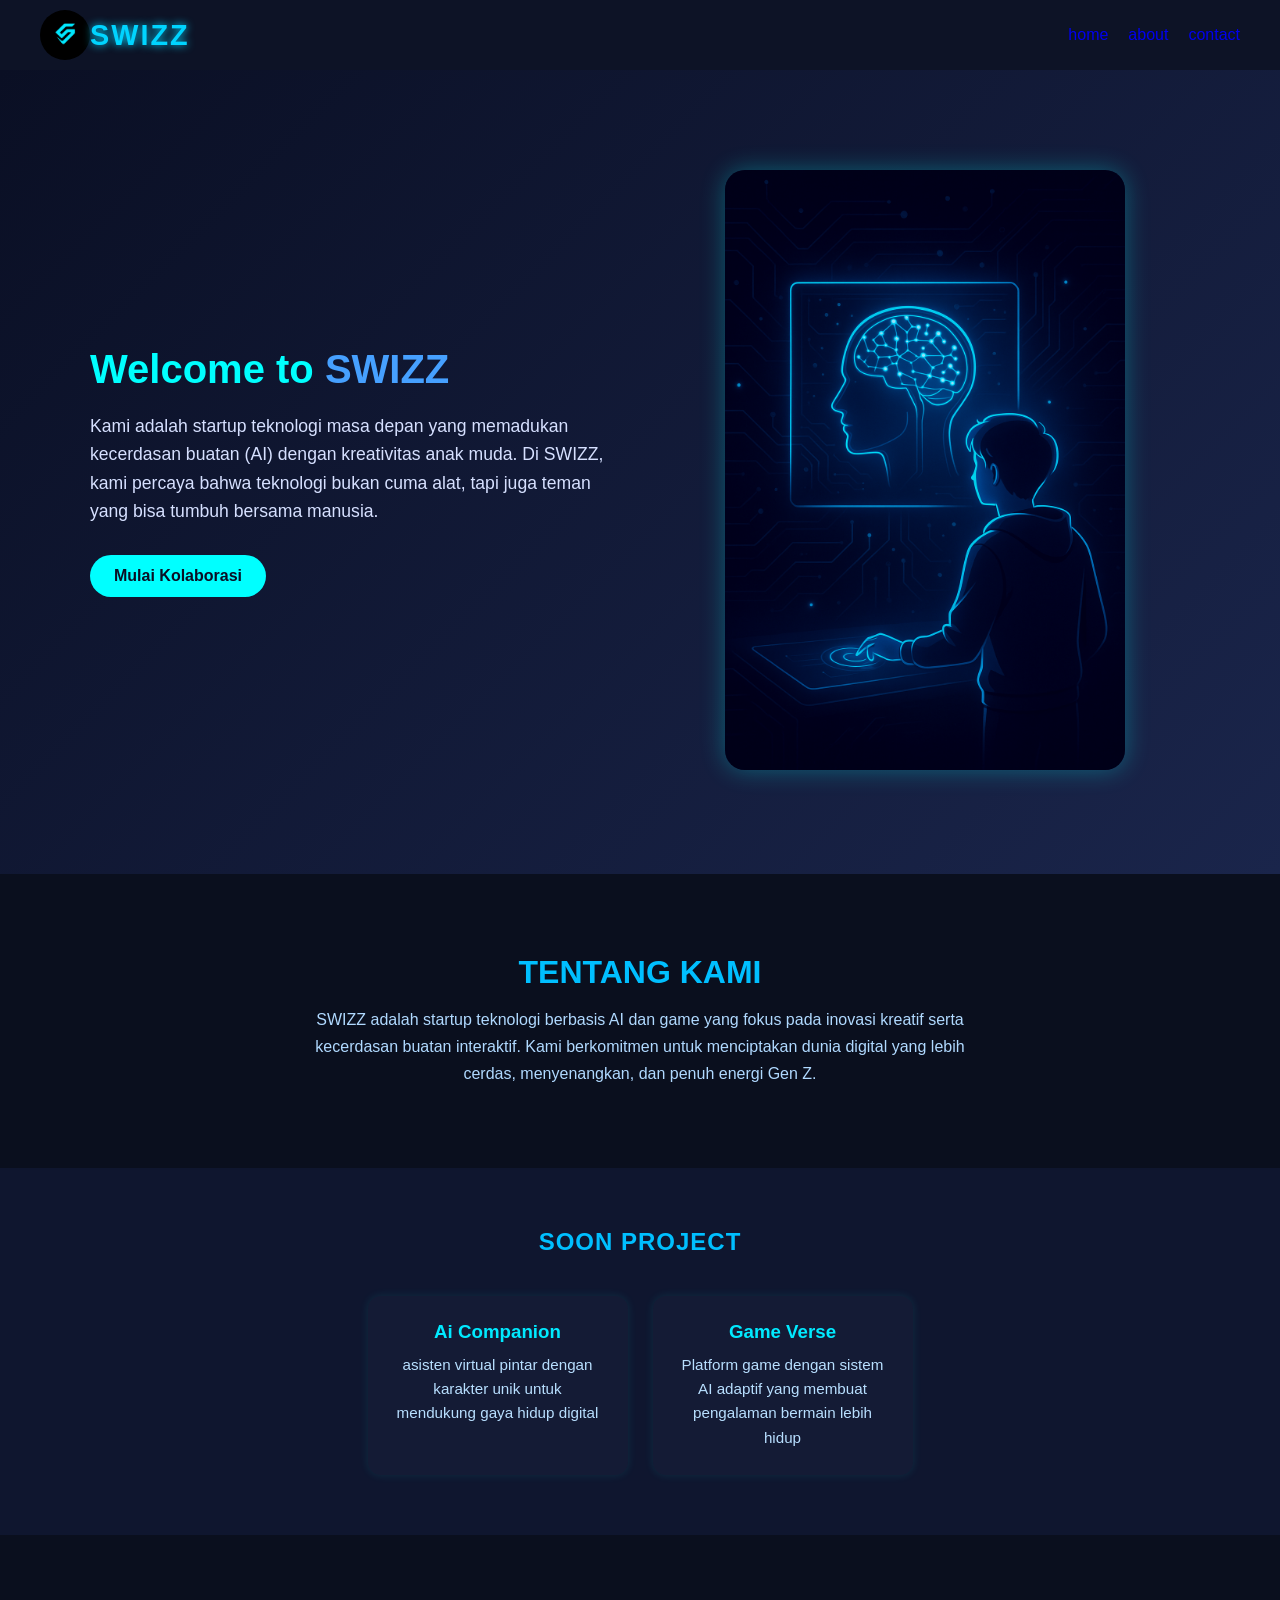
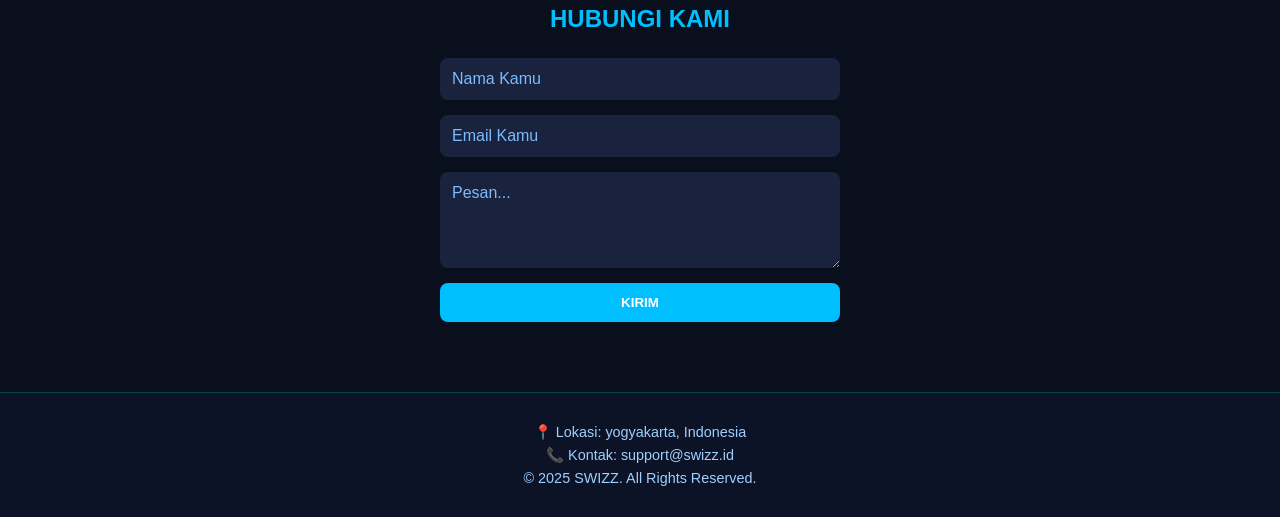
<file: index.html>
<!DOCTYPE html>
<html lang="en">
<head>
    <meta charset="UTF-8">
    <meta name="viewport" content="width=device-width, initial-scale=1.0">
    <title>swize</title>
    <link rel="stylesheet" href="style.css">
  <link rel="icon" href="assets/logo1.png">
</head>
<body>
    <!-- navbar -->
    <nav>
        <img src="/assets/logo1.png" alt="swizz logo">
        <h1>SWIZZ</h1>
<div>
    <p><a href="#home">home</a></p>
    <p><a href="#about">about</a></p>
    <p><a href="#contac">contact</a></p>
</div>
    </nav>
    <!-- HOME SECTION -->
<section id="home" class="home">
  <div class="home-content">
    <div class="home-text">
      <h1>Welcome to <span>SWIZZ</span></h1>
      <p>
        Kami adalah startup teknologi masa depan yang memadukan kecerdasan buatan (AI)
        dengan kreativitas anak muda. Di SWIZZ, kami percaya bahwa teknologi bukan cuma alat,
        tapi juga teman yang bisa tumbuh bersama manusia.
      </p>
      <a href="#contact" class="home-btn">Mulai Kolaborasi</a>
    </div>

    <div class="home-image">
      <img src="/assets/Jelajah Digital di Dunia Neon.png" alt="SWIZZ Future Vision">
    </div>
  </div>
</section>

    <!-- header -->
<header id="about">
    <h2>tentang kami</h2>
    <p>SWIZZ adalah startup teknologi berbasis AI dan game yang fokus pada inovasi kreatif serta kecerdasan buatan interaktif.
      Kami berkomitmen untuk menciptakan dunia digital yang lebih cerdas, menyenangkan, dan penuh energi Gen Z.</p>
</header>
<!-- seaction1 -->
<section class="soon">
    <h2 class="animasi">soon project</h2>
    <div class="dv1">
        
<div class="dv2">
    <a href="/project/index1.html">
    <h3>ai companion</h3>
    <p>asisten virtual pintar dengan karakter unik untuk mendukung gaya hidup digital</p></a>
</div>
<div class="dv3">
    <a href="/project/index2.html">
    <h3>game verse</h3>
    <p>Platform game dengan sistem AI adaptif yang membuat pengalaman bermain lebih hidup</p></a>
</div>

    </div>
</section>
<!-- seaction2 -->
<section id="contact">
    <h2>Hubungi Kami</h2>
    <form>
      <input type="text" placeholder="Nama Kamu" required>
      <input type="email" placeholder="Email Kamu" required>
      <textarea rows="4" placeholder="Pesan..." required></textarea>
      <button type="submit">Kirim</button>
    </form>
  </section>
<!-- footer -->
 <footer id="contac">
    <p>📍 Lokasi: yogyakarta, Indonesia</p>
    <p>📞 Kontak: support@swizz.id</p>
    <p>&copy; 2025 SWIZZ. All Rights Reserved.</p>
  </footer>
</body>
</html>
</file>
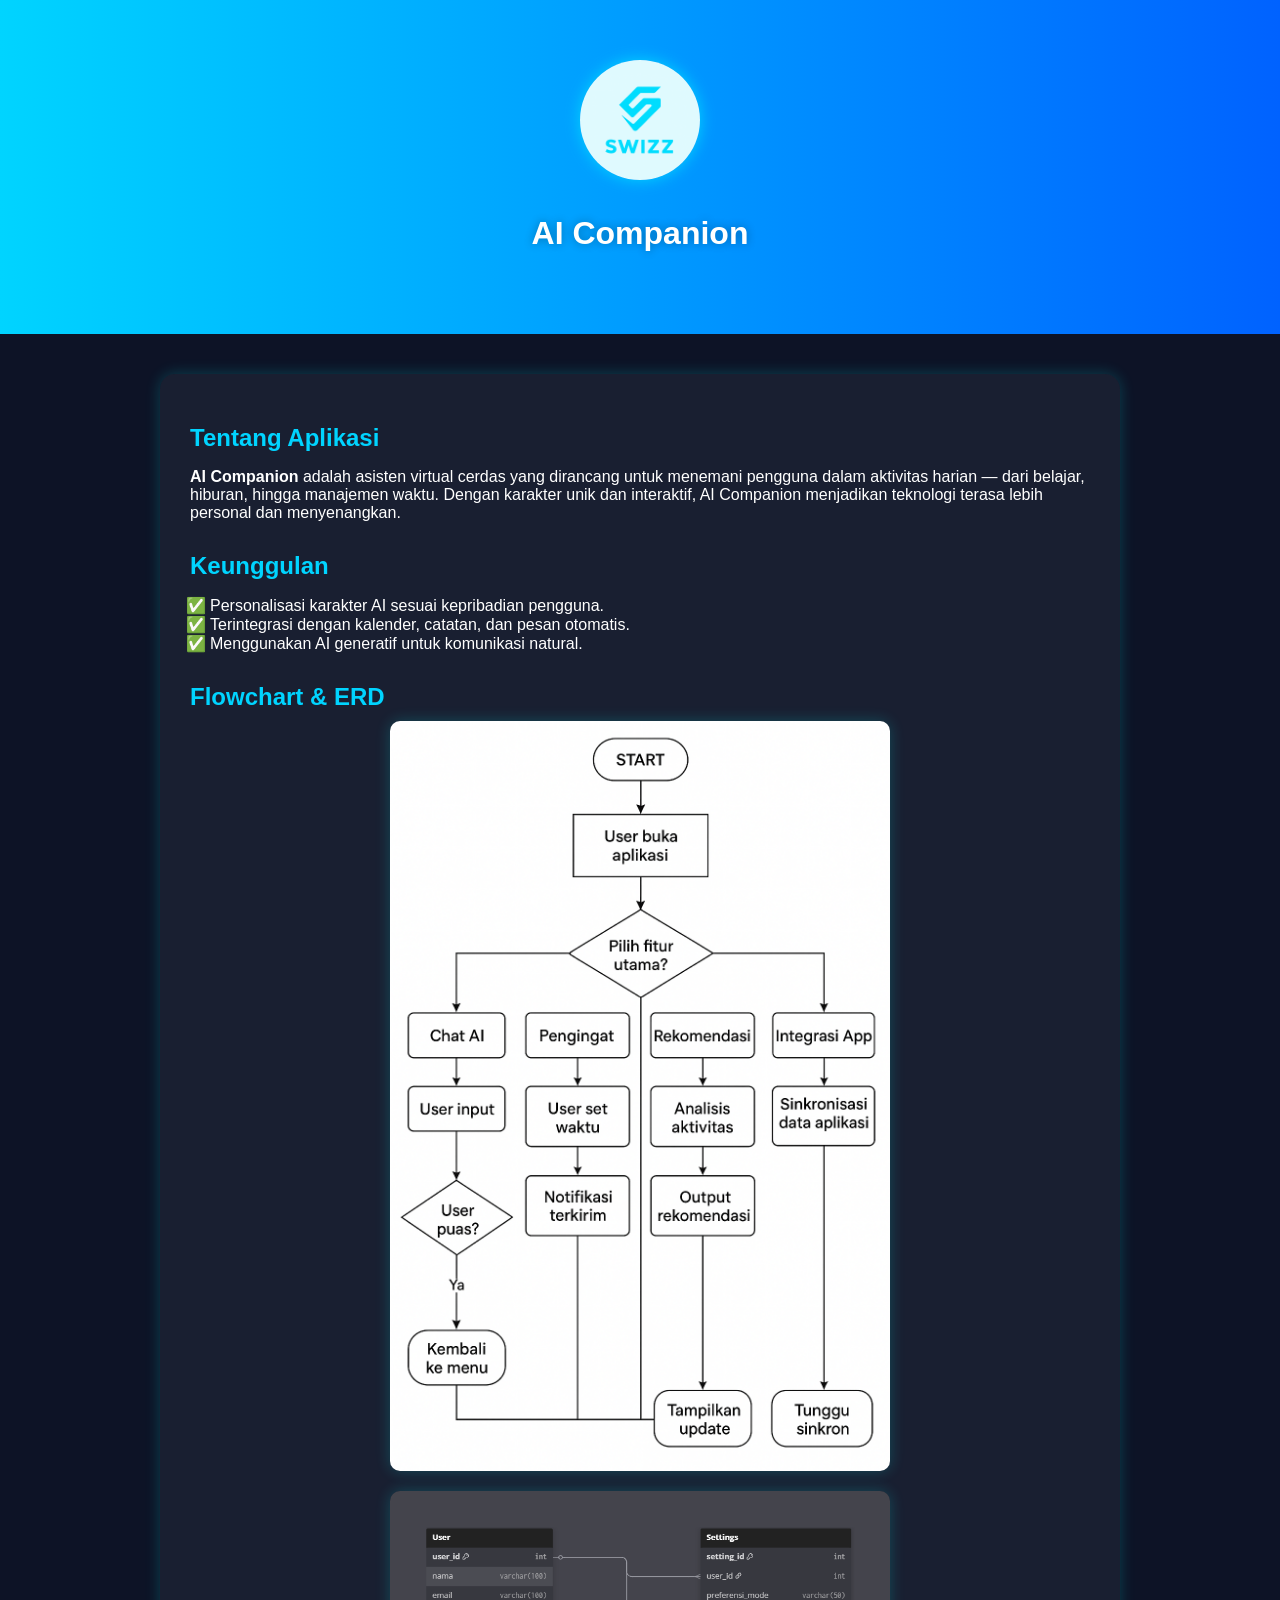
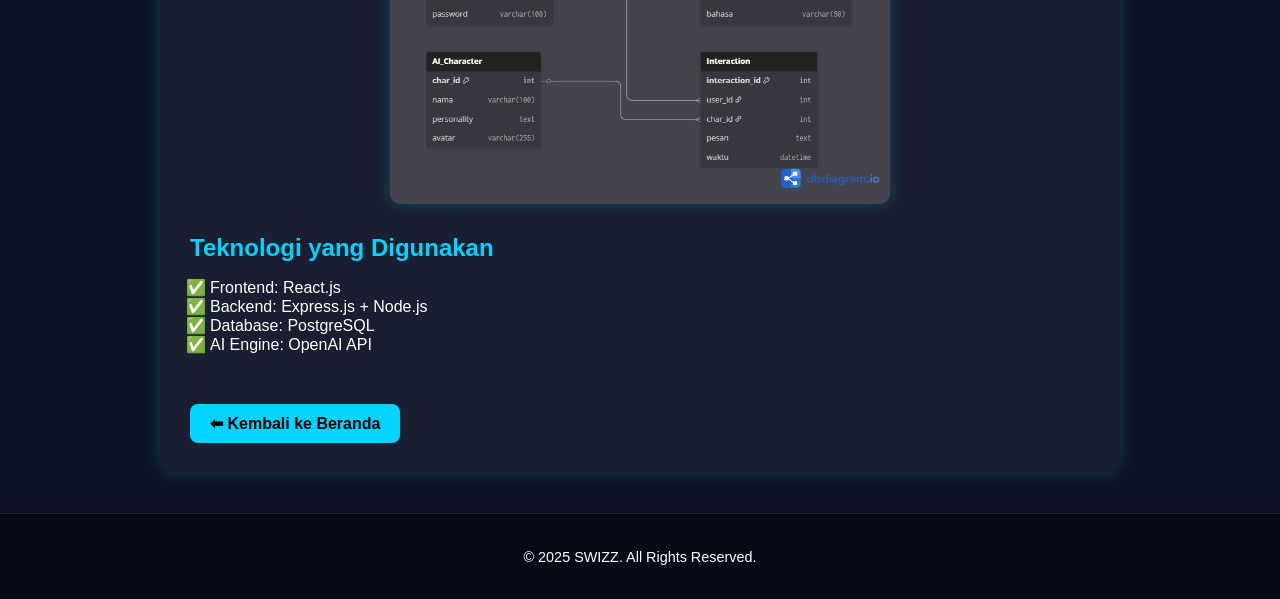
<file: project/index.html>
<!DOCTYPE html>
<html lang="id">
<head>
  <meta charset="UTF-8">
  <meta name="viewport" content="width=device-width, initial-scale=1.0">
  <title>Detail Proyek - AI Companion</title>
  <link rel="stylesheet" href="style.css">
  <link rel="icon" href="/assets/logo1.png">
</head>
<body>

  <header>
    <img src="/assets/logo2.png" alt="AI Companion Logo">
    <h1>AI Companion</h1>
  </header>

  <div class="content">
    <section class="section">
      <h2>Tentang Aplikasi</h2>
      <p><b>AI Companion</b> adalah asisten virtual cerdas yang dirancang untuk menemani pengguna dalam aktivitas harian — dari belajar, hiburan, hingga manajemen waktu. Dengan karakter unik dan interaktif, AI Companion menjadikan teknologi terasa lebih personal dan menyenangkan.</p>
    </section>

    <section class="section">
      <h2>Keunggulan</h2>
      <ul>
        <li>Personalisasi karakter AI sesuai kepribadian pengguna.</li>
        <li>Terintegrasi dengan kalender, catatan, dan pesan otomatis.</li>
        <li>Menggunakan AI generatif untuk komunikasi natural.</li>
      </ul>
    </section>

    <section class="section">
      <h2>Flowchart & ERD</h2>
      <div class="images">
        <img src="/assets/flow1.png" alt="Flowchart AI Companion">
        <img src="/assets/erd.png" alt="ERD AI Companion">
      </div>
    </section>

    <section class="section">
      <h2>Teknologi yang Digunakan</h2>
      <ul>
        <li>Frontend: React.js</li>
        <li>Backend: Express.js + Node.js</li>
        <li>Database: PostgreSQL</li>
        <li>AI Engine: OpenAI API</li>
      </ul>
    </section>

    <a href="../index.html" class="back">⬅ Kembali ke Beranda</a>
  </div>

  <footer>
    <p>&copy; 2025 SWIZZ. All Rights Reserved.</p>
  </footer>

</body>
</html>
</file>
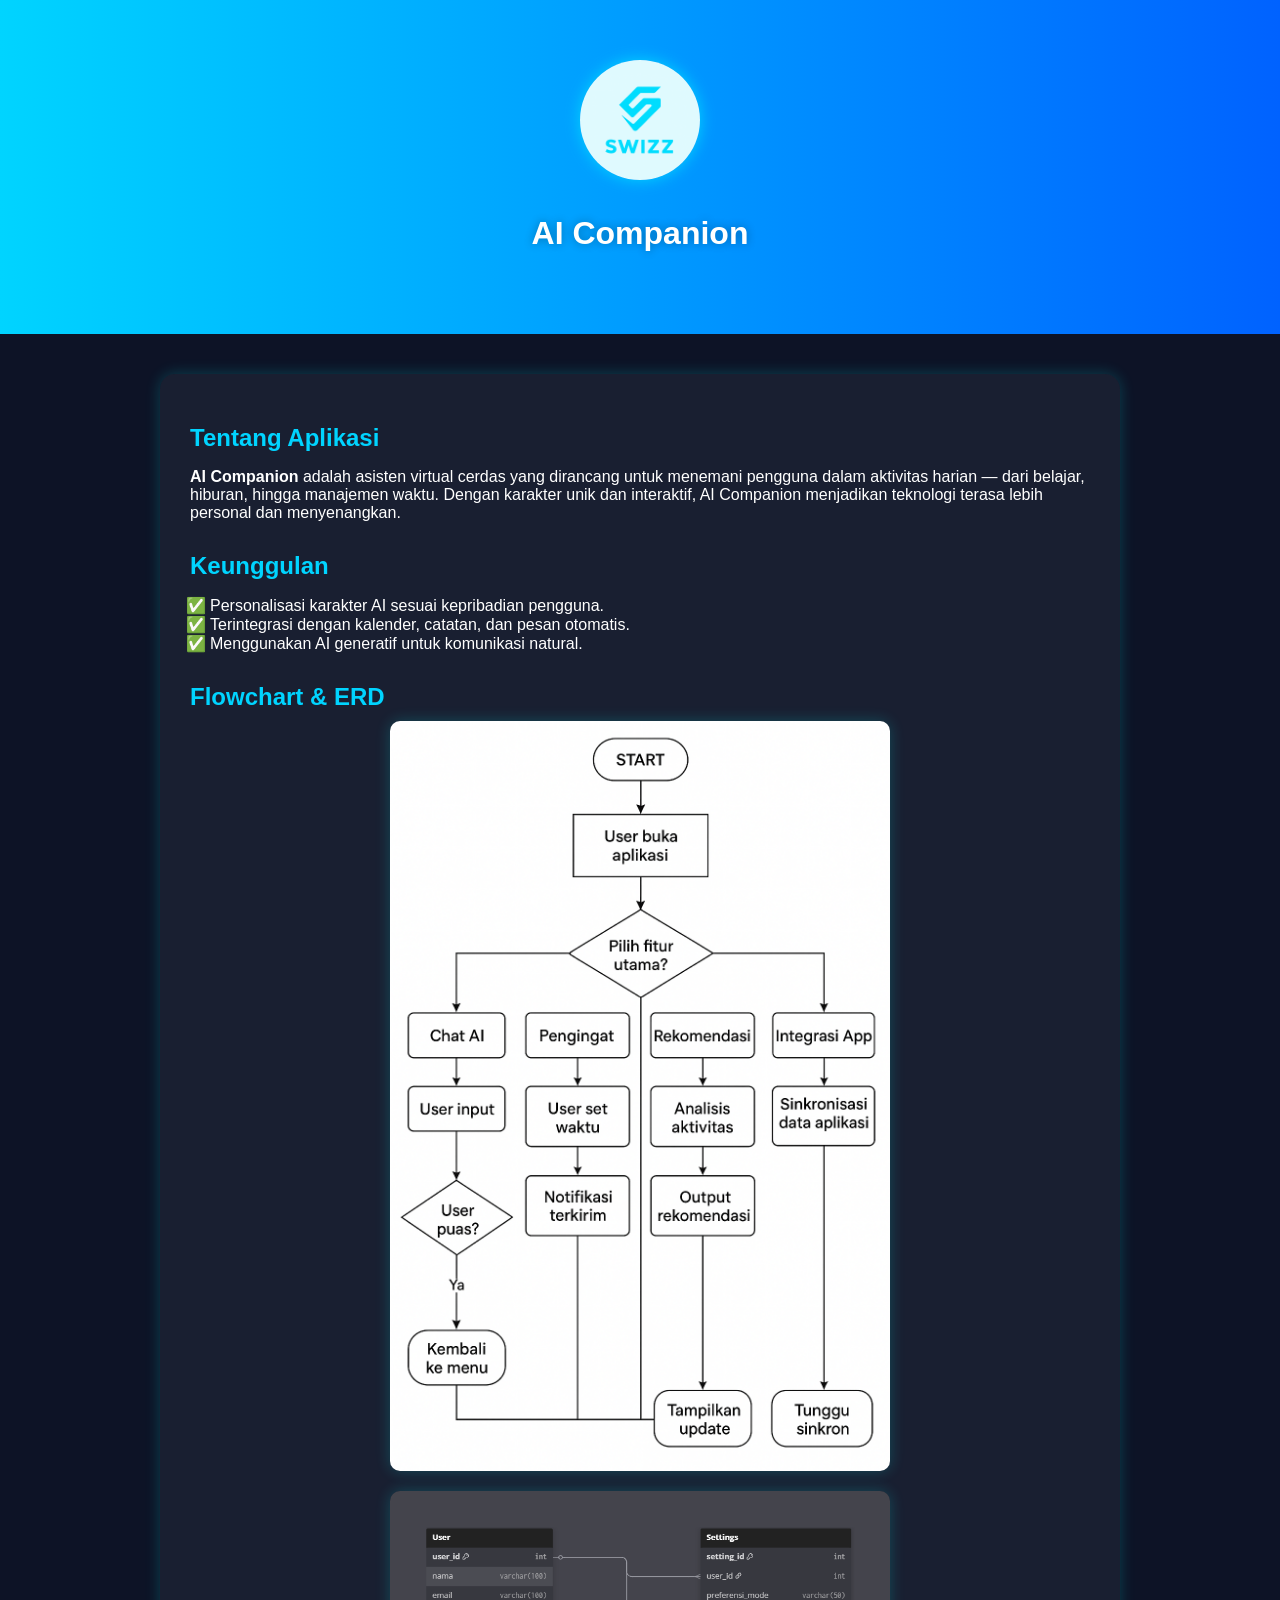
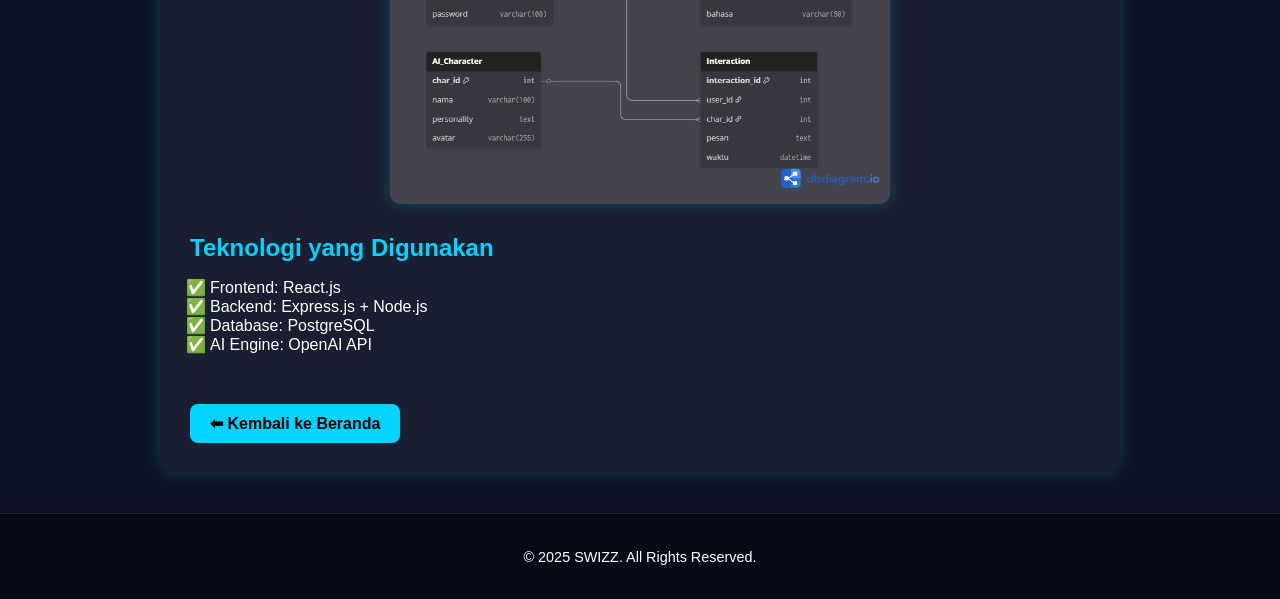
<file: project/index1.html>
<!DOCTYPE html>
<html lang="id">
<head>
  <meta charset="UTF-8">
  <meta name="viewport" content="width=device-width, initial-scale=1.0">
  <title>Detail Proyek - AI Companion</title>
  <link rel="stylesheet" href="style.css">
  <link rel="icon" href="../assets/logo1.png">
 
</head>
<body>

  <header>
    <img src="../assets/logo2.png" alt="AI Companion Logo">
    <h1>AI Companion</h1>
  </header>

  <div class="content">
    <section class="section">
      <h2>Tentang Aplikasi</h2>
      <p><b>AI Companion</b> adalah asisten virtual cerdas yang dirancang untuk menemani pengguna dalam aktivitas harian — dari belajar, hiburan, hingga manajemen waktu. Dengan karakter unik dan interaktif, AI Companion menjadikan teknologi terasa lebih personal dan menyenangkan.</p>
    </section>

    <section class="section">
      <h2>Keunggulan</h2>
      <ul>
        <li>Personalisasi karakter AI sesuai kepribadian pengguna.</li>
        <li>Terintegrasi dengan kalender, catatan, dan pesan otomatis.</li>
        <li>Menggunakan AI generatif untuk komunikasi natural.</li>
      </ul>
    </section>

    <section class="section">
      <h2>Flowchart & ERD</h2>
      <div class="images">
        <img src="../assets/flow1.png" alt="Flowchart AI Companion">
        <img src="../assets/erd.png" alt="ERD AI Companion">
      </div>
    </section>

    <section class="section">
      <h2>Teknologi yang Digunakan</h2>
      <ul>
        <li>Frontend: React.js</li>
        <li>Backend: Express.js + Node.js</li>
        <li>Database: PostgreSQL</li>
        <li>AI Engine: OpenAI API</li>
      </ul>
    </section>

    <a href="../index.html" class="back">⬅ Kembali ke Beranda</a>
  </div>

  <footer>
    <p>&copy; 2025 SWIZZ. All Rights Reserved.</p>
  </footer>

</body>
</html>
</file>
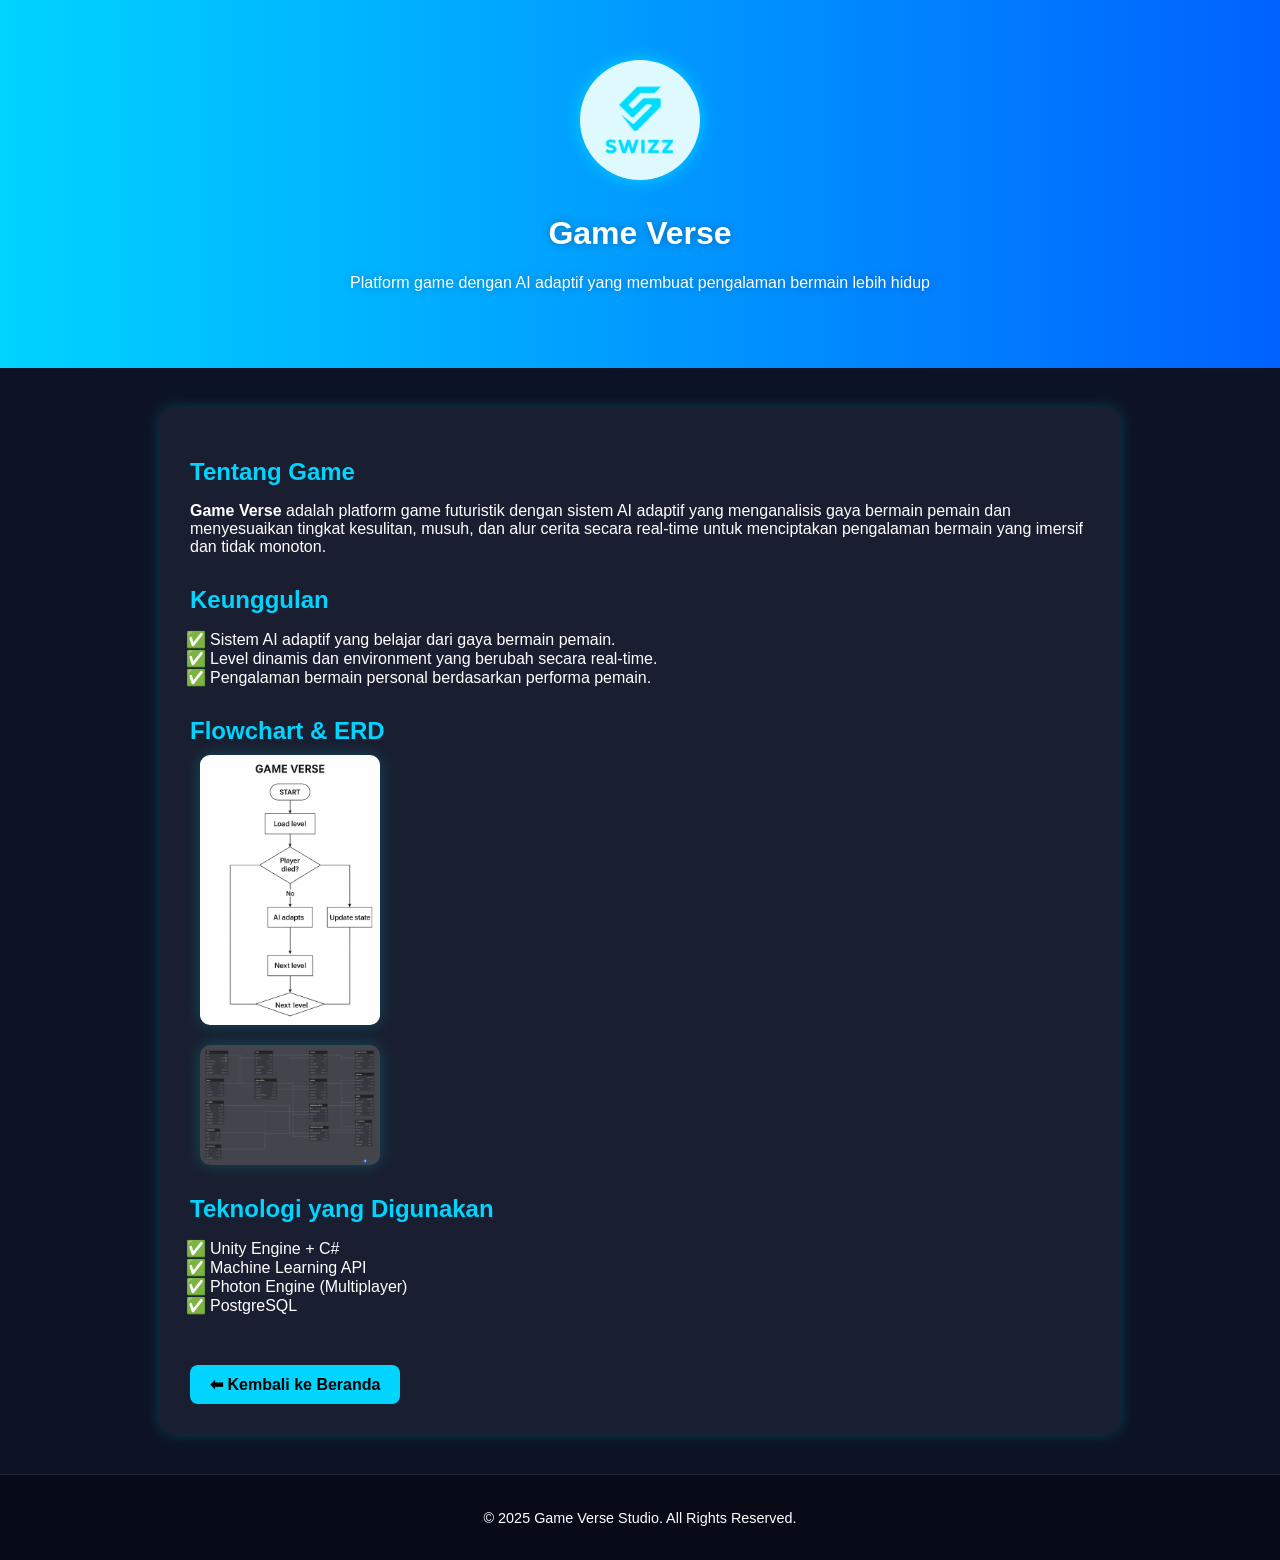
<file: project/index2.html>
<!DOCTYPE html>
<html lang="id">
<head>
  <meta charset="UTF-8">
  <meta name="viewport" content="width=device-width, initial-scale=1.0">
  <title>Detail Proyek - Game Verse</title>
  <link rel="stylesheet" href="style2.css">
  <link rel="icon" href="/assets/logo1.png .">
</head>
<body>
  <header>
    <img src="/assets/logo2.png" alt="Game Verse Logo">
    <h1>Game Verse</h1>
    <p>Platform game dengan AI adaptif yang membuat pengalaman bermain lebih hidup</p>
  </header>

  <div class="content">
    <section class="section">
      <h2>Tentang Game</h2>
      <p><b>Game Verse</b> adalah platform game futuristik dengan sistem AI adaptif yang menganalisis gaya bermain pemain dan menyesuaikan tingkat kesulitan, musuh, dan alur cerita secara real-time untuk menciptakan pengalaman bermain yang imersif dan tidak monoton.</p>
    </section>

    <section class="section">
      <h2>Keunggulan</h2>
      <ul>
        <li>Sistem AI adaptif yang belajar dari gaya bermain pemain.</li>
        <li>Level dinamis dan environment yang berubah secara real-time.</li>
        <li>Pengalaman bermain personal berdasarkan performa pemain.</li>
      </ul>
    </section>

    <section class="section">
      <h2>Flowchart & ERD</h2>
      <div class="images">
        <img src="../assets/flow2.png" alt="Flowchart Game Verse">
        <img src="../assets/erd2.png" alt="ERD Game Verse">
      </div>
    </section>

    <section class="section">
      <h2>Teknologi yang Digunakan</h2>
      <ul>
        <li>Unity Engine + C#</li>
        <li>Machine Learning API</li>
        <li>Photon Engine (Multiplayer)</li>
        <li>PostgreSQL</li>
      </ul>
    </section>

    <a href="../index.html" class="back">⬅ Kembali ke Beranda</a>
  </div>

  <footer>
    <p>&copy; 2025 Game Verse Studio. All Rights Reserved.</p>
  </footer>
</body>
</html>
</file>
<file: style.css>
/* === Global Style === */
* {
  margin: 0;
  padding: 0;
  box-sizing: border-box;
  font-family: Arial, sans-serif;
}

body {
  background-color: #0a0f1e;
  color: #e6f7ff;
}

/* === Navbar === */
nav {
  background-color: #0d1326;
  display: flex;
  align-items: center;
  padding: 10px 40px;
  box-shadow: 0 2px 15px rgba(0, 255, 255, 0.2);
  
}

nav img {
  height: 50px;
  border-radius: 30px;
}

nav h1 {
  color: #00d4ff;
  font-size: 1.8em;
  letter-spacing: 2px;
  text-shadow: 0 0 8px #00d4ff;
}


  nav div {
  display: flex;
  justify-content: center;
  gap: 20px;
  margin-left: auto;
}
 nav a{
    text-decoration: none;
 }
  

/* === HOME SECTION === */
.home {
  background: linear-gradient(135deg, #0a0f24, #1a254b);
  color: white;
  padding: 100px 20px;
  text-align: center;
}

.home-content {
  display: flex;
  flex-wrap: wrap;
  align-items: center;
  justify-content: center;
  gap: 40px;
  max-width: 1100px;
  margin: auto;
}

.home-text {
  flex: 1;
  min-width: 300px;
  text-align: left;
}

.home-text h1 {
  font-size: 2.5rem;
  margin-bottom: 20px;
  color: #00ffff;
}

.home-text span {
  color: #46a0ff;
}

.home-text p {
  font-size: 1.1rem;
  line-height: 1.6;
  margin-bottom: 30px;
  color: #d6e0ff;
}

.home-btn {
  display: inline-block;
  background: #00ffff;
  color: #0a0f24;
  padding: 12px 24px;
  border-radius: 30px;
  text-decoration: none;
  font-weight: bold;
  transition: 0.3s;
}

.home-btn:hover {
  background: #46a0ff;
  transform: scale(1.05);
}

.home-image {
  flex: 1;
  min-width: 300px;
}

.home-image img {
  width: 90%;
  max-width: 400px;
  border-radius: 20px;
  box-shadow: 0 0 25px rgba(0, 255, 255, 0.3);
}

/* === Header / Tentang Kami === */
header {
  text-align: center;
  padding: 80px 20px;
}

header h2 {
  color: #00bfff;
  font-size: 2em;
  margin-bottom: 15px;
  text-transform: uppercase;
}

header p {
  max-width: 700px;
  margin: 0 auto;
  line-height: 1.7;
  color: #b0d9ff;
}

/* === Soon Project Section === */
.soon {
  background-color: #0f162f;
  padding: 60px 20px;
  text-align: center;
}

.soon h2 {
  color: #00bfff;
  text-transform: uppercase;
  margin-bottom: 40px;
  letter-spacing: 1px;
}
.animasi{
    animation:animasi 3s infinite;
}
@keyframes animasi {
  0%{
        font-size: 20px;
    }
    50%{
        font-size: 50px;
    }
    100%{
        font-size:20px ;
    }
}
.dv1 {
  display: flex;
  flex-wrap: wrap;
  justify-content: center;
  gap: 25px;
  
}
a{
  text-decoration: none;
}

.dv2, .dv3, .dv4 {
  background-color: #141b35;
  border-radius: 13px;
  padding: 25px;
  width: 260px;
  box-shadow: 0 0 10px rgba(0, 255, 255, 0.1);
  transition: transform 0.3s ease, box-shadow 0.3s ease;
}

.dv2:hover, .dv3:hover, .dv4:hover {
  transform: translateY(-5px);
  box-shadow: 0 0 20px rgba(0, 255, 255, 0.3);
}

.dv2 h3, .dv3 h3, .dv4 h3 {
  color: #00eaff;
  text-transform: capitalize;
  margin-bottom: 10px;
}

.dv2 p, .dv3 p, .dv4 p {
  color: #b8dfff;
  font-size: 0.95em;
  line-height: 1.6;
}

/* === Contact Form === */
#contact {
  padding: 70px 20px;
  text-align: center;
}

#contact h2 {
  color: #00bfff;
  text-transform: uppercase;
  margin-bottom: 25px;
}

form {
  max-width: 400px;
  margin: 0 auto;
  display: flex;
  flex-direction: column;
  gap: 15px;
}

input, textarea {
  padding: 12px;
  border: none;
  border-radius: 8px;
  background-color: #1a233d;
  color: #e6f7ff;
  outline: none;
  font-size: 1em;
}

input::placeholder, textarea::placeholder {
  color: #7bbcff;
}

button {
  background-color: #00bfff;
  border: none;
  padding: 12px;
  color: #fff;
  border-radius: 8px;
  cursor: pointer;
  font-weight: bold;
  transition: 0.3s;
  text-transform: uppercase;
}

button:hover {
  background-color: #00eaff;
  box-shadow: 0 0 15px rgba(0, 255, 255, 0.6);
}

/* === Footer === */
footer {
  background-color: #0d1326;
  text-align: center;
  padding: 25px;
  color: #9fcfff;
  font-size: 0.9em;
  border-top: 1px solid rgba(0, 255, 255, 0.2);
}

footer p {
  margin: 6px 0;
}
</file>
<file: project/style.css>
/* === Global Style === */
body {
  background-color: #0d1326;
  color: #fff;
  font-family: "Poppins", sans-serif;
  margin: 0;
  padding: 0;
}

/* === Header === */
header {
  text-align: center;
  padding: 60px 20px;
  background: linear-gradient(90deg, #00d4ff, #0062ff);
  color: #fff;
  text-shadow: 0 0 10px rgba(0, 0, 0, 0.3);
}

header img {
  width: 120px;
  height: 120px;
  border-radius: 50%;
  margin-bottom: 10px;
  box-shadow: 0 0 15px #00d4ff;
}

/* === Main Content === */
.content {
  max-width: 900px;
  margin: 40px auto;
  background: rgba(255, 255, 255, 0.05);
  padding: 30px;
  border-radius: 15px;
  box-shadow: 0 0 15px rgba(0, 255, 255, 0.2);
}

/* === Section === */
.section {
  margin-bottom: 30px;
}

h2 {
  color: #00d4ff;
  margin-bottom: 10px;
}

ul {
  list-style-type: "✅ ";
  padding-left: 20px;
}

/* === Images (Flowchart & ERD) === */
.images {
  display: flex;
  flex-direction: column;
  align-items: center;
  gap: 20px;
}

.images img {
  max-width: 90%;
  border-radius: 10px;
  box-shadow: 0 0 15px rgba(0, 255, 255, 0.2);
  width: 500px;
}

/* === Button === */
a.back {
  display: inline-block;
  margin-top: 20px;
  background: #00d4ff;
  color: #000;
  padding: 10px 20px;
  border-radius: 8px;
  text-decoration: none;
  font-weight: bold;
  transition: 0.3s;
}

a.back:hover {
  background: #0088cc;
  color: #fff;
}

/* === Footer === */
footer {
  text-align: center;
  padding: 20px;
  font-size: 0.9em;
  background-color: #070b18;
  border-top: 1px solid rgba(255, 255, 255, 0.1);
}
</file>
<file: project/style2.css>
/* === Global Style === */
body {
  background-color: #0d1326;
  color: #fff;
  font-family: "Poppins", sans-serif;
  margin: 0;
  padding: 0;
}

/* === Header === */
header {
  text-align: center;
  padding: 60px 20px;
  background: linear-gradient(90deg, #00d4ff, #0062ff);
  color: #fff;
  text-shadow: 0 0 10px rgba(0, 0, 0, 0.3);
}

header img {
  width: 120px;
  height: 120px;
  border-radius: 50%;
  margin-bottom: 10px;
  box-shadow: 0 0 15px #00d4ff;
}

/* === Main Content === */
.content {
  max-width: 900px;
  margin: 40px auto;
  background: rgba(255, 255, 255, 0.05);
  padding: 30px;
  border-radius: 15px;
  box-shadow: 0 0 15px rgba(0, 255, 255, 0.2);
}

/* === Section === */
.section {
  margin-bottom: 30px;
}

h2 {
  color: #00d4ff;
  margin-bottom: 10px;
}

ul {
  list-style-type: "✅ ";
  padding-left: 20px;
}

/* === Images (Flowchart & ERD) === */
.images {
  display: flex;
  flex-direction: column;
  align-items: center;
  gap: 20px;
  width: 200px;
}

.images img {
  max-width: 90%;
  border-radius: 10px;
  box-shadow: 0 0 15px rgba(0, 255, 255, 0.2);
  width: 500px;
}

/* === Button === */
a.back {
  display: inline-block;
  margin-top: 20px;
  background: #00d4ff;
  color: #000;
  padding: 10px 20px;
  border-radius: 8px;
  text-decoration: none;
  font-weight: bold;
  transition: 0.3s;
}

a.back:hover {
  background: #0088cc;
  color: #fff;
}

/* === Footer === */
footer {
  text-align: center;
  padding: 20px;
  font-size: 0.9em;
  background-color: #070b18;
  border-top: 1px solid rgba(255, 255, 255, 0.1);
}
</file>
